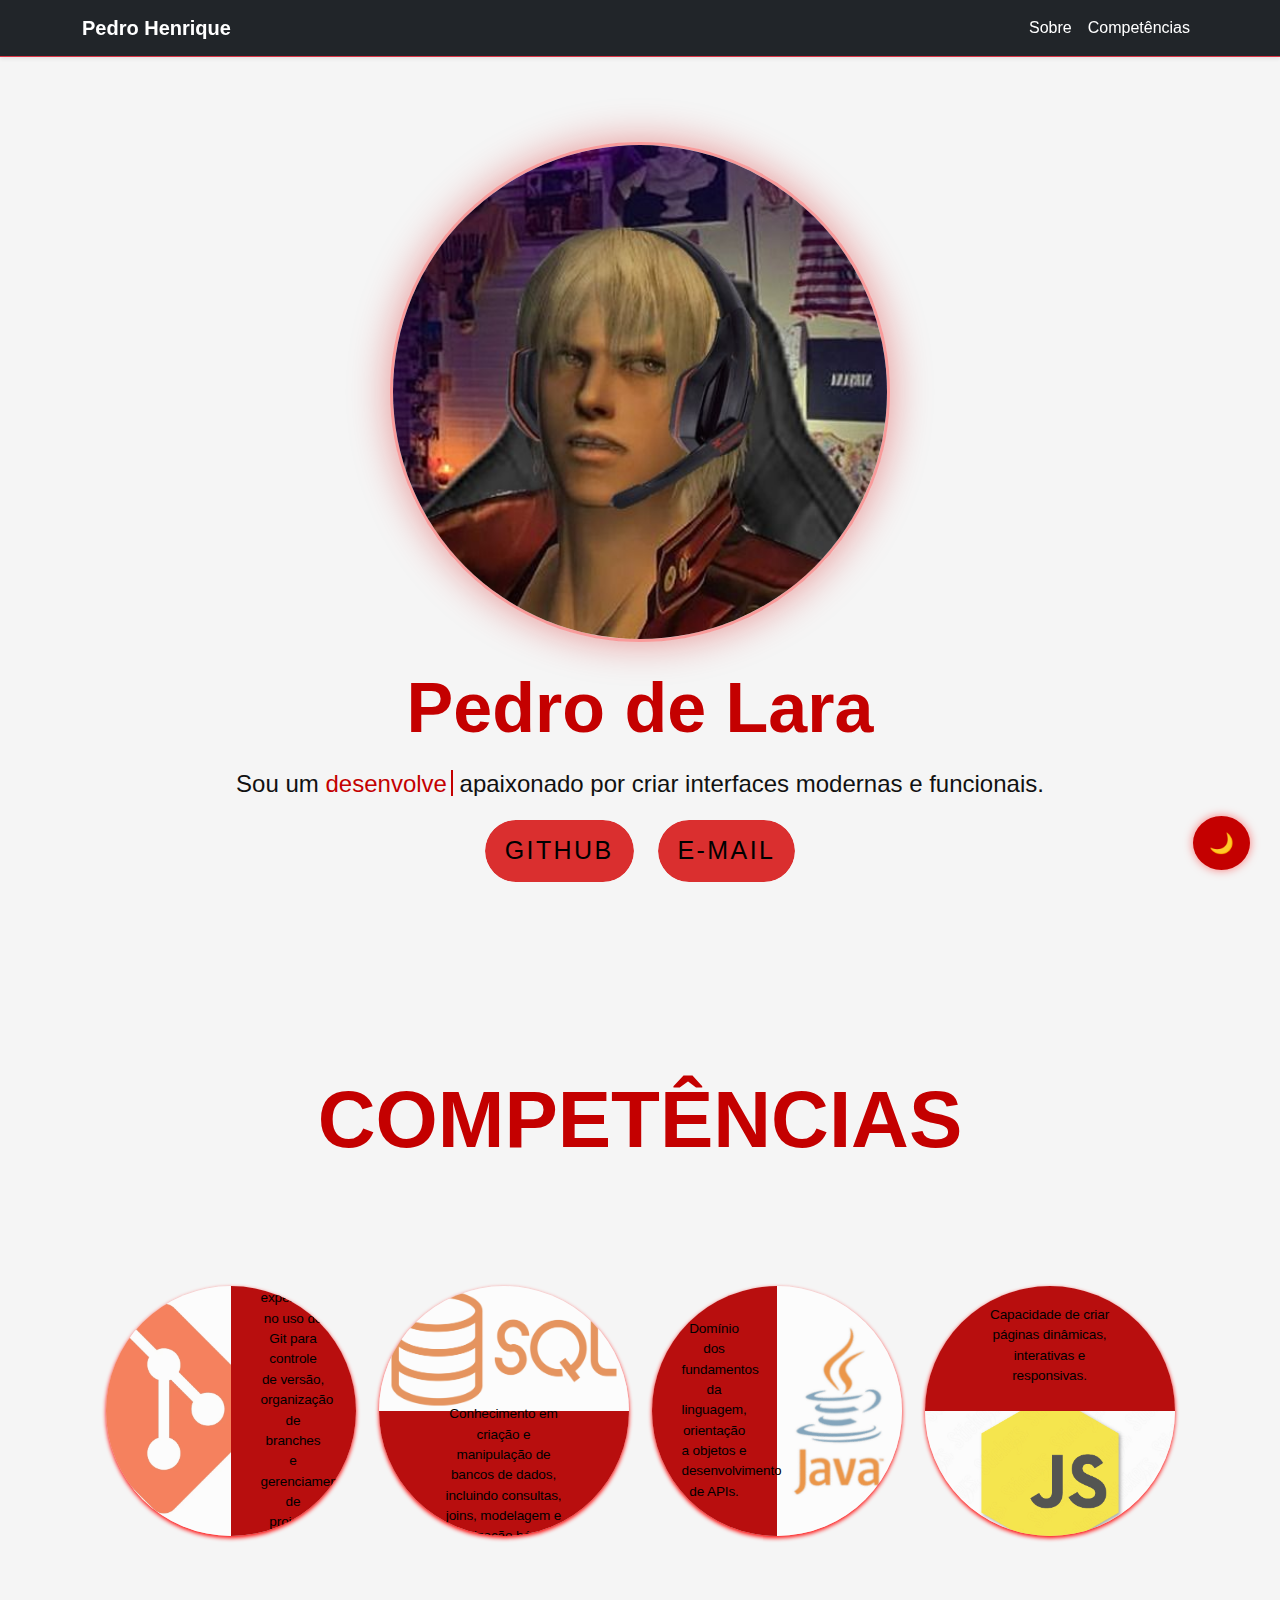
<file: index.html>
<!DOCTYPE html>
<html lang="pt-br" data-theme="dark">
<head>
  <meta charset="UTF-8" />
  <meta name="viewport" content="width=device-width, initial-scale=1.0" />
  <title>Portfólio - Pedro Henrique</title>

  <link href="https://cdn.jsdelivr.net/npm/bootstrap@5.3.3/dist/css/bootstrap.min.css" rel="stylesheet" />


  <link rel="stylesheet" href="style/page_index.css" />
</head>
<body>

<nav class="navbar navbar-expand-lg navbar-dark bg-dark fixed-top border-bottom border-danger shadow-sm">
  <div class="container">
    <a class="navbar-brand fw-bold" href="#">Pedro Henrique</a>

    <button class="navbar-toggler" type="button" data-bs-toggle="collapse" data-bs-target="#navbarNav">
      <span class="navbar-toggler-icon"></span>
    </button>

    <div class="collapse navbar-collapse justify-content-end" id="navbarNav">
      <ul class="navbar-nav">
        <li class="nav-item"><a class="nav-link active" href="#sobre">Sobre</a></li>
        <li class="nav-item"><a class="nav-link" href="#competencias">Competências</a></li>
      </ul>
    </div>
  </div>
</nav>

<main id="sobre" class="container text-center p-4 my-5">
  <img src="/img/674d493fcbf7c40c8fb4f006d76b41e7.jpg" class="foto mb-4" alt="foto" />

  <h1 class="fw-bold nome">Pedro de Lara</h1>
  <p class="descricao my-3">Sou um <span id="typing"></span> apaixonado por criar interfaces modernas e funcionais.</p>

 <div class="d-flex justify-content-center gap-4 mt-4">
  <a href="https://github.com/PedroLara-jpg" target="_blank" class="cool-btn">GitHub</a>
  <a href="mailto:mrpedro342@email.com" class="cool-btn">E-mail</a>

 
</div>

<h2 class="titulo-competencias">Competências</h2>

<div class="competencias-section mt-5" id="competencias">
	
  <div class="card-left">
    <div class="card-image">
      <img src="/img/o-que-git-e-github-entenda-as-ferramentas-essencia-d5d917ef.webp" alt="" />
    </div>
    <div class="card-text">
      <p>Tenho experiência no uso do Git para controle de versão, organização de branches e gerenciamento de projetos no GitHub.</p>
    </div>
  </div>
  <div class="card-top">
    <div class="card-image">
      <img src="/img/sql-logo-png_seeklogo-505247.png" alt="" />
    </div>
    <div class="card-text">
      <p>Conhecimento em criação e manipulação de bancos de dados, incluindo consultas, joins, modelagem e otimização básica.</p>
    </div>
  </div>
  <div class="card-right">
    <div class="card-image">
      <img src="/img/imagem-de-destaque-28.png" alt="" />
    </div>
    <div class="card-text">
      <p>Domínio dos fundamentos da linguagem, orientação a objetos e desenvolvimento de APIs.</p>
    </div>
  </div>
  <div class="card-bottom">
    <div class="card-image">
      <img src="/img/hexa_JS_adesivo_sticker.jpg" alt="" />
    </div>
    <div class="card-text">
      <p>Capacidade de criar páginas dinâmicas, interativas e responsivas.</p>
    </div>
  </div>
</div>


</main>


<button class="theme-btn" id="themeToggle">☀️</button>

<script src="/js/script.js"></script>

</body>
</html>
</file>
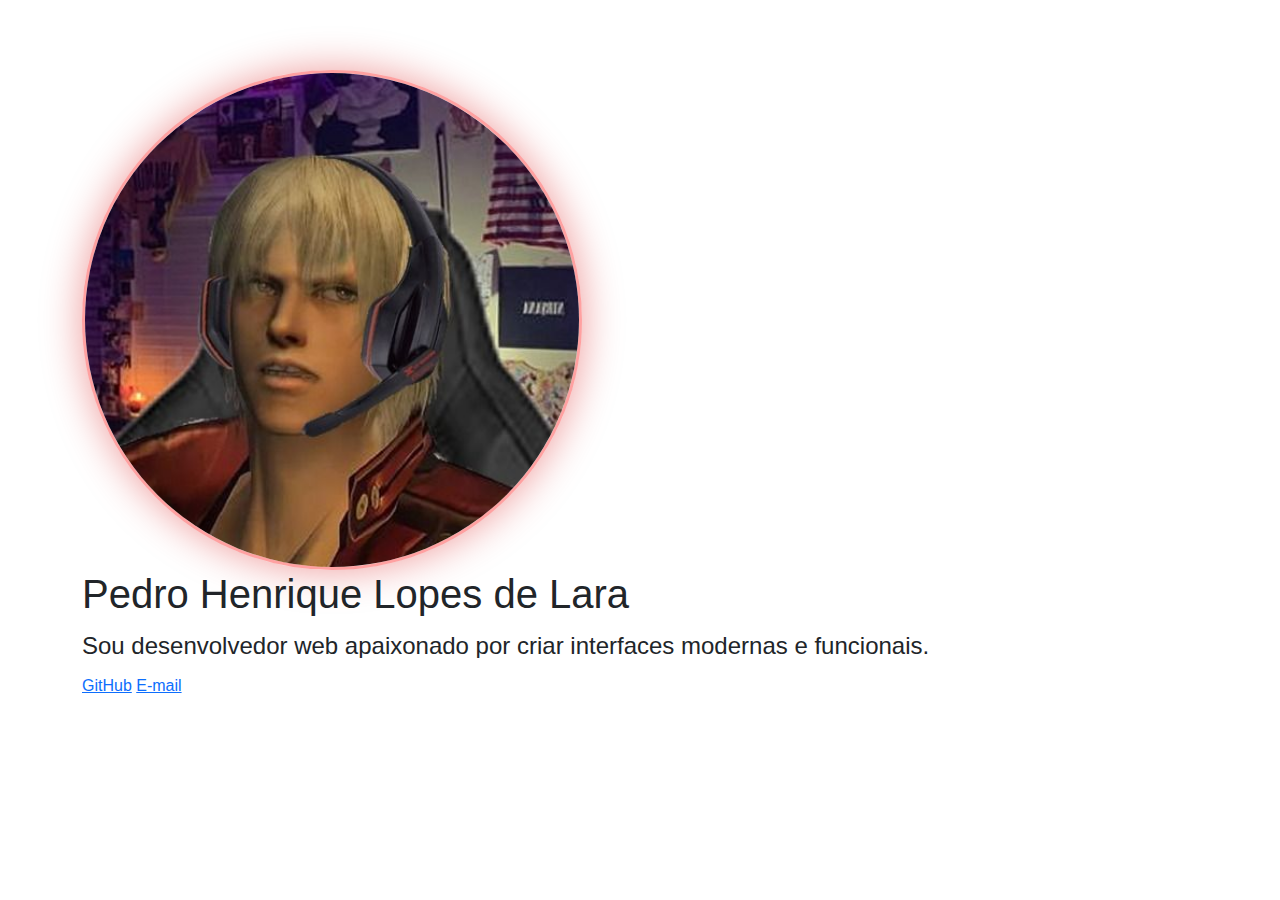
<file: pages/index.html>
<!DOCTYPE html>
<html lang="pt-br">
<head>
  <meta charset="UTF-8">
  <meta name="viewport" content="width=device-width, initial-scale=1.0">
  <title>Portfólio - Pedro Henrique</title>
  <link rel="stylesheet" href="/style/page_index.css">
  <link rel="stylesheet" href="https://cdn.jsdelivr.net/npm/bootstrap@5.3.3/dist/css/bootstrap.min.css">
</head>
<body>
  <main class="container">
    <img src="/img/674d493fcbf7c40c8fb4f006d76b41e7.jpg" alt="Minha foto" class="foto">

    <h1>Pedro Henrique Lopes de Lara</h1>
    <p class="descricao">
      Sou desenvolvedor web apaixonado por criar interfaces modernas e funcionais.<br>
      Gosto de transformar ideias em código com design simples e elegante.
    </p>

    <div class="links">
      <a href="https://github.com/PedroLara-jpg" target="_blank">GitHub</a>
      <a href="mailto:mrpedro342@email.com">E-mail</a>
    </div>
  </main>
</body>
</html>
</file>
<file: style/page_index.css>
* {
  margin: 0;
  padding: 0;
  box-sizing: border-box;
  font-family: 'Poppins', sans-serif;
}

body {
  background: var(--bg);
  color: var(--text);
  padding-top: 70px;
  transition: background 0.4s, color 0.4s;
}

:root {
  --bg: #121212;
  --text: #eaeaea;
  --accent: #d40000;
  --btn-bg: #ff0000;
  --btn-text: #000;
  --btn-hover-bg: #000;
  --btn-hover-text: #ff0000;
}

[data-theme="light"] {
  --bg: #f5f5f5;
  --text: #111;
  --accent: #c40000;
  --btn-bg: #000000;
  --btn-text: #fff;
  --btn-hover-bg: #000;
  --btn-hover-text: #ff0000;
  
}


[data-theme="light"] .navbar .navbar-brand,
[data-theme="light"] .navbar .nav-link {
    color: #fff !important;
}

.navbar-brand {
  color: var(--accent) !important;
}

.nav-link {
  color: var(--text) !important;
  transition: 1s;
}

.nav-link:hover {
  color: var(--accent) !important;
}

.foto {
  width: 500px;
  height: 500px;
  object-fit: cover;
  border-radius: 50%;
  border: 3px solid var(--accent);
  border-color: #ff00005e;
  box-shadow: 0 0 40px rgba(212, 0, 0, 0.4);
  transition: 0.4s;
}

.foto:hover {
  transform: scale(1.05);
  box-shadow: 0 0 60px rgba(212, 0, 0, 0.7);
}

.nome {
  color: var(--accent);
  font-size: 70px;
}

.descricao {
  font-size: 24px;
  margin-top: 10px;
  height: 30px;
  overflow: hidden;
}

#typing {
  color: var(--accent);
  border-right: 2px solid var(--accent);
  padding-right: 4px;
  animation: blink 0.7s infinite;
}

@keyframes blink {
  50% { border-color: transparent; }
}


.cool-btn {
  display: inline-block;
  padding: .75rem 1.25rem;
  border-radius: 10rem;
  color:  rgb(0, 0, 0);
  text-transform: uppercase;
  font-size: 25px;
  letter-spacing: .15rem;
  transition: all .2s;
  position: relative;
  overflow: hidden;
  z-index: 1;
  text-decoration: none;
}

.cool-btn::after {
  content: "";
  position: absolute;
  bottom: 0;
  left: 0;
  width: 100%;
  height: 100%;
  background-color:  rgba(212, 0, 0, 0.808); 
  border-radius: 10rem;
  z-index: -2;
  text-decoration: none;
}

.cool-btn::before {
  content: "";
  position: absolute;
  bottom: 0;
  left: 0;
  width: 0%;
  height: 100%;
  background-color: #000000; 
  transition: all .3s;
  border-radius: 10rem;
  z-index: -1;
  text-decoration: none;
}

.cool-btn:hover {
  color: #ff0000d5;
}


.cool-btn:hover::before {
  width: 100%;
}


.btn-outline-danger {
  all: unset;
}


section h2 {
  color: var(--accent);
}

.theme-btn {
  position: fixed;
  bottom: 30px;
  right: 30px;
  background: var(--accent);
  border: none;
  border-radius: 50%;
  padding: 12px 16px;
  color: #fff;
  font-size: 20px;
  cursor: pointer;
  box-shadow: 0 0 10px rgba(255, 0, 0, 0.5);
  z-index: 999;
  transition: 0.3s;
}

.theme-btn:hover {
  transform: scale(1.1);
}

.titulo-competencias {
  text-align: center;
  font-size: 80px;
  font-weight: bold;
 color: var(--accent);
  margin-top: 190px;
  margin-bottom: 20px;
  text-transform: uppercase;
}

.competencias-section {
  width: 100%;
  max-width: 1600px;
  padding: 70px;
  display: grid;
  grid-template-columns: repeat(4, 350px);
  grid-auto-rows: 350px;
  grid-gap: 23px;
  justify-content: center;
  align-content: center;
}

.card-top,
.card-right,
.card-bottom,
.card-left {
  display: flex;
  height: 350px;
  width: 350px;
  border-radius: 50%;
  box-shadow: 0px 2px 4px rgb(255, 0, 0);
  border-color: #c40000;
  overflow: hidden;
}

.card-top {
  flex-direction: column;
}

.card-right {
  flex-direction: row-reverse;
}

.card-bottom {
  flex-direction: column-reverse;
}

.card-left {
  flex-direction: row;
}

.card-image {
  display: flex;
  width: 50%;
  height: 50%;
}

.card-left .card-image,
.card-right .card-image {
  width: 50%;
  height: 100%;
}

.card-top .card-image,
.card-bottom .card-image {
  width: 100%;
  height: 50%;
}

.card-image img {
  width: 100%;
  height: 100%;
  object-fit: cover;
  opacity: 0.7;
}

.card-text {
  position: relative;
  display: flex;
  align-items: center;
  justify-content: center;
  width: 50%;
  height: 50%;
  background: rgba(180, 0, 0, 0.945);
  padding: 25px;
}

.card-left .card-text,
.card-right .card-text {
  width: 50%;
  height: 100%;
  padding: 30px;
}

.card-top .card-text,
.card-bottom .card-text {
  width: 100%;
  height: 50%;
  padding: 65px;
}

.card-text p {
  margin: 0;
  line-height: 1.5;
  color: #000000;
  text-align: center;
  width: 100%;
  font-size: clamp(0.85rem, 1.8vw, 1rem);
  font-weight: 400;
  letter-spacing: -0.01em;
}

@media (max-width: 1500px) {
  .competencias-section {
    grid-template-columns: repeat(4, 300px);
    grid-auto-rows: 300px;
    max-width: 1300px;
  }

  .card-top,
  .card-right,
  .card-bottom,
  .card-left {
    height: 300px;
    width: 300px;
  }

  .card-text p {
    font-size: clamp(0.8rem, 1.6vw, 0.9rem);
  }
}

@media (max-width: 1300px) {
  .competencias-section {
    grid-template-columns: repeat(4, 250px);
    grid-auto-rows: 250px;
    max-width: 1100px;
  }

  .card-top,
  .card-right,
  .card-bottom,
  .card-left {
    height: 250px;
    width: 250px;
  }

  .card-text p {
    font-size: clamp(0.75rem, 1.4vw, 0.85rem);
  }
}
</file>
